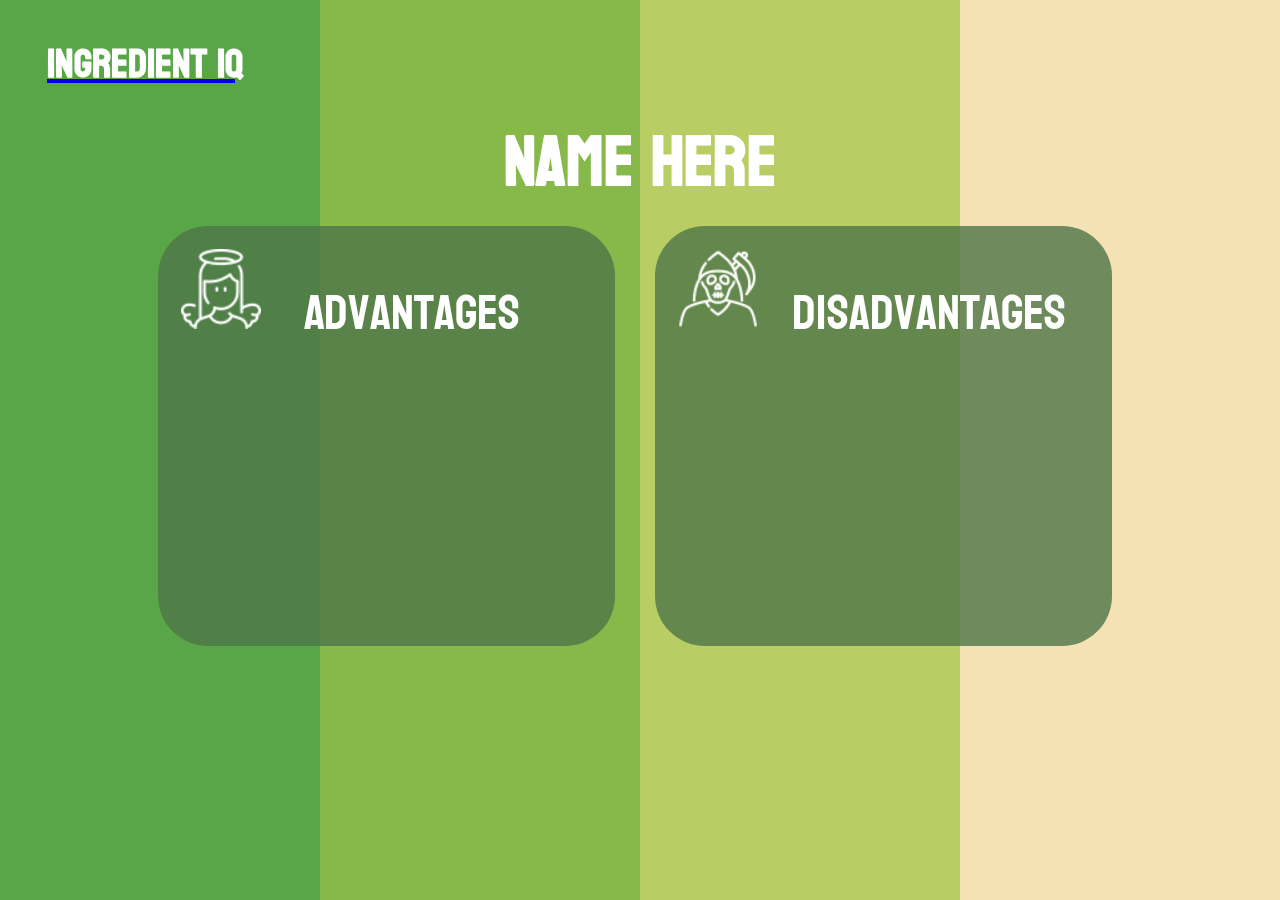
<file: detail.html>
<!DOCTYPE html>
<html>

<head>
  <title>Ingredient IQ</title>
  <link rel="icon" type="image/x-icon" href="images/logo.PNG">
  <link href='https://fonts.googleapis.com/css?family=Koulen' rel='stylesheet'>
  <link href="detail.css" rel="stylesheet" type="text/css">
  <link href="style.css" rel="stylesheet" type="text/css">
  <script src="https://code.jquery.com/jquery-3.6.4.min.js"></script>
  <script>
    $(document).ready(function () {
      // Function to extract query parameters from the URL
      function getParameterByName(name, url) {
        if (!url) url = window.location.href;
        name = name.replace(/[\[\]]/g, "\\$&");
        var regex = new RegExp("[?&]" + name + "(=([^&#]*)|&|#|$)"),
          results = regex.exec(url);
        if (!results) return null;
        if (!results[2]) return "";
        return decodeURIComponent(results[2].replace(/\+/g, " "));
      }

      var substituteParam = getParameterByName("substitute");
      var substitute = substituteParam ? JSON.parse(decodeURIComponent(substituteParam)) : null;

      if (substitute) {
        // Set the substitute name in the h1 element
        document.querySelector(".picked_name").innerText = substitute.name;

        // Set the advantages and disadvantages content
        document.querySelector(".proscons.adv .contents").innerText = substitute.pros.join(', ');
        document.querySelector(".proscons.disadv .contents").innerText = substitute.cons.join(', ');



        // You can customize the image source based on your data
        // For now, it assumes you have an "images/ange.png" and "images/devil.png" for advantages and disadvantages
        var advImage = document.querySelector(".proscons.adv .detailed");
        var disadvImage = document.querySelector(".proscons.disadv .detailed");

        advImage.src = "images/ange.png";
        disadvImage.src = "images/devil.png";
      } else {
        // Handle the case where the parameter is not provided
        console.error("Substitute parameter not found");
      }
    });
  </script>
</head>

<div class="col1"></div>
<div class="col2"></div>
<div class="col3"></div>
<div class="col4"></div>

<body class="detail_body">
  <a href="home.html" class="logoInDetail">
    <h2 class="name_ing2">Ingredient IQ</h2>
  </a>

  <h1 class="picked_name">NAME HERE</h1>

  <div class="container">
    <div class="proscons adv">
      <img class="detailed" src="images/ange.png">
      <p class="adv">Advantages</p>
      <p class="contents"></p>
    </div>
    <div class="proscons disadv">
      <img class="detailed" src="images/devil.png">
      <p class="adv">Disadvantages</p>
      <p class="contents"></p>
    </div>
  </div>

</body>

</html>
</file>
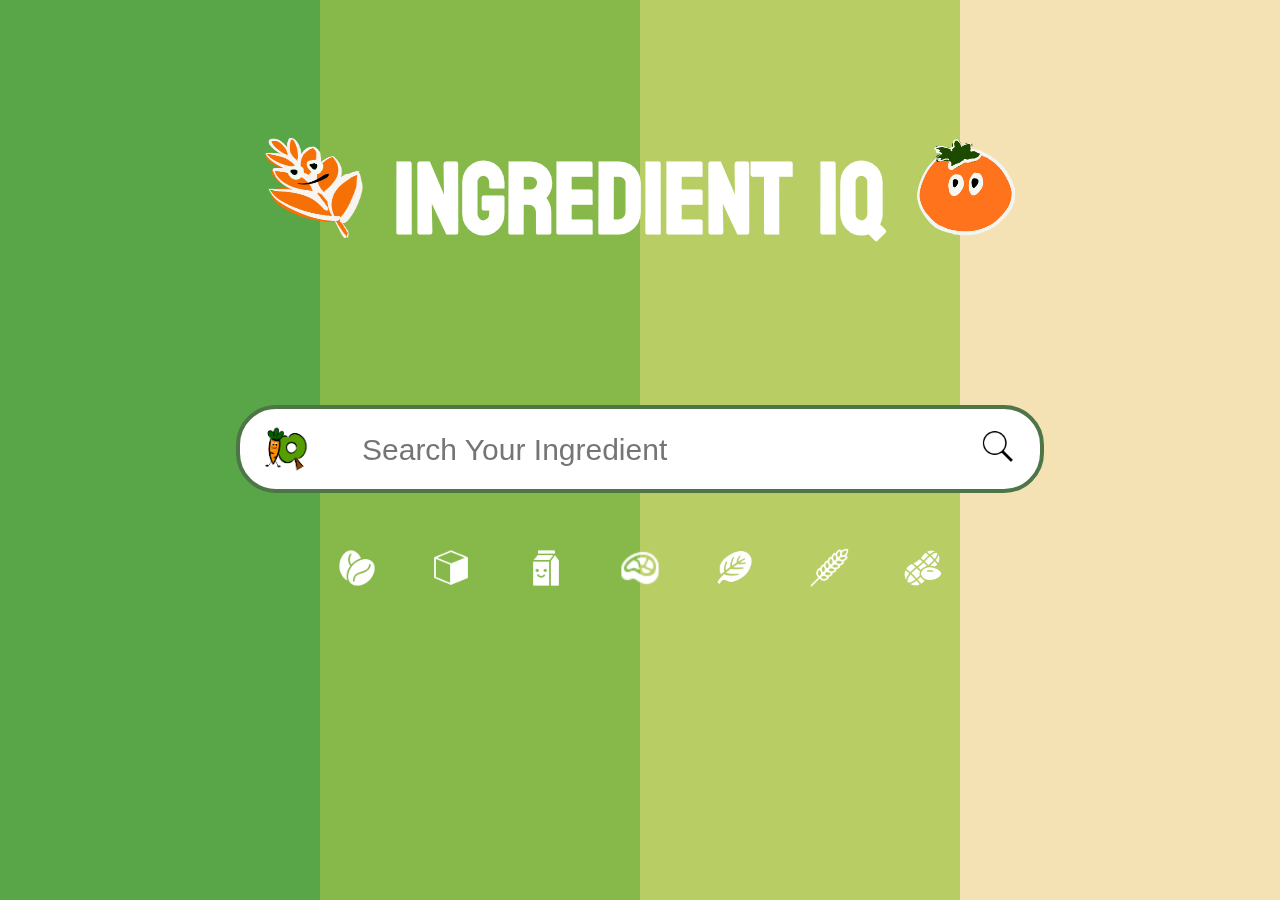
<file: home.html>
<!DOCTYPE html>
<html>

<head>
  <title>Ingredient IQ</title>
  <link rel="icon" type="image/x-icon" href="images/logo.PNG">
  <link href='https://fonts.googleapis.com/css?family=Koulen' rel='stylesheet'>
  <link href="style.css" rel="stylesheet" type="text/css">

</head>

<div class="col1"></div>
<div class="col2"></div>
<div class="col3"></div>
<div class="col4"></div>



<body>
  <div class="bg">

    <div class="home">


      <div class="title">
        <img class="name_icon" src="images/ssal.PNG">
        <h2 class="name">Ingredient IQ</h2>
        <img class="name_icon" src="images/gam.PNG">
      </div>


      <div class="container">
        <div class="searchbar">
          <img class="search_icon_leaf" src="images/logo.PNG" alt="Search Icon">

          <input id="ingredientInputHome" type="text" class="search_input" placeholder="Search Your Ingredient">
          <button class="search_icon"><img class="search_icon_img" src="images/search.png" alt="Search Icon"></button>
        </div>

        <div id="ingredientNameContainer" class="IndividualAlternativeinfo"></div>

      </div>

      <div class="symbols">
        <ul class="shortcuts">

          <li class="common_allergy">

            <a href="#">
              <img id="coffeeBeanIcon" width="40px" height="40px" class="foodlogo" src="images/coffee.png" />
            </a>

          </li>
          <li class="common_allergy">
            <a href="#">
              <img id="sugarIcon" width="40px" height="40px" class="foodlogo" src="images/sugar.png" />
            </a>
          </li>
          <li class="common_allergy">
            <a href="#">
              <img id="milkIcon" width="40px" height="40px" class="foodlogo" src="images/milk.png" />
            </a>
          </li>
          <li class="common_allergy">
            <a href="#">
              <img id="beefIcon" width="40px" height="40px" class="foodlogo" src="images/meat.png" />
            </a>
          </li>
          <li class="common_allergy">
            <a href="#">
              <img id="spinachIcon" width="40px" height="40px" class="foodlogo" src="images/spanich.png" />
            </a>
          </li>
          <li class="common_allergy">
            <a href="#">
              <img id="flourIcon" width="40px" height="40px" class="foodlogo" src="images/wheat.png" />
            </a>
          </li>
          <li class="common_allergy">
            <a href="#">
              <img id="peanutIcon" width="40px" height="40px" class="foodlogo" src="images/peanut.png" />
            </a>
          </li>
        </ul>
      </div>


    </div>

    <script defer src="script.js"></script>
</body>

</html>
</file>
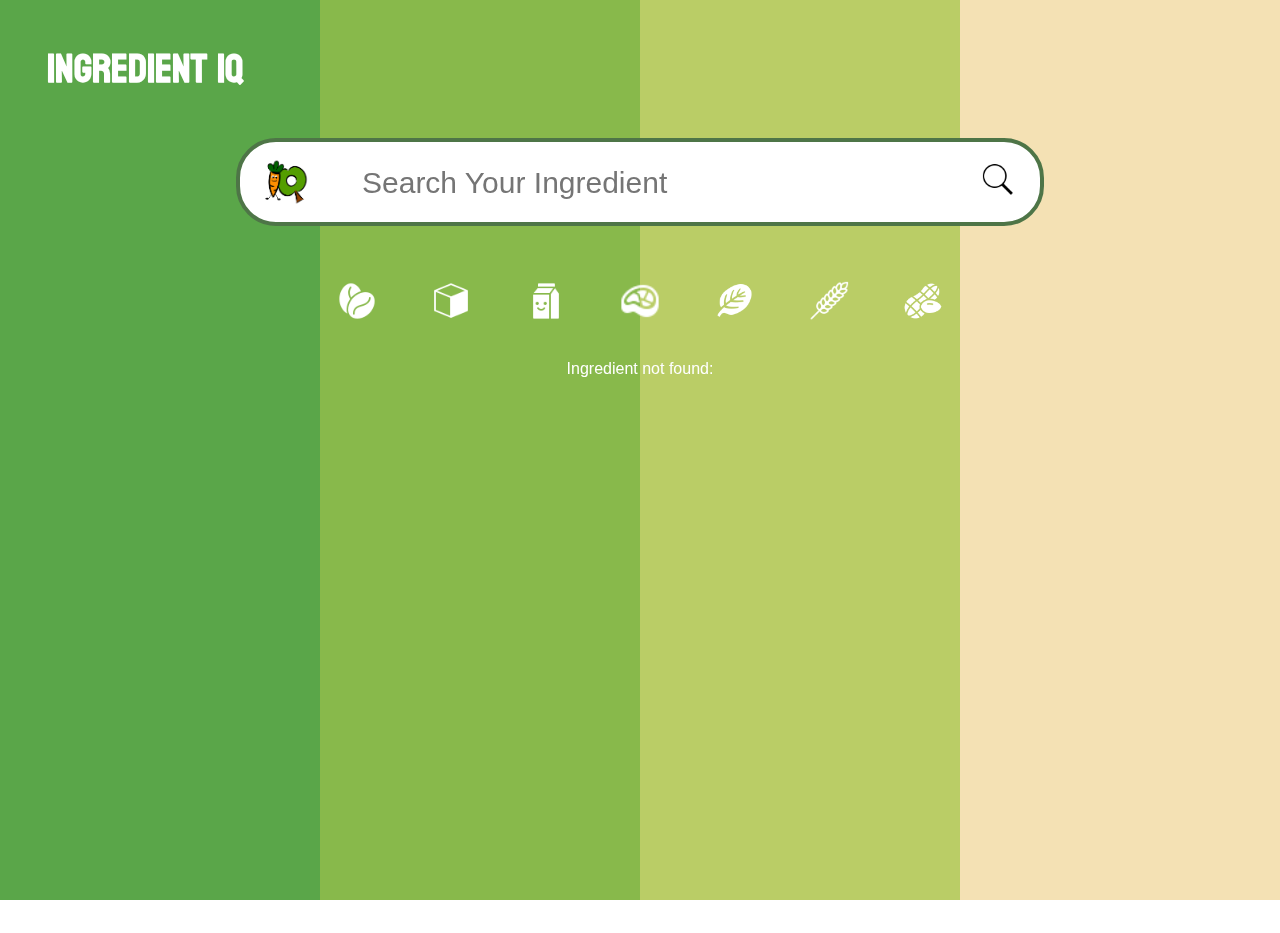
<file: ingredient.html>
<!DOCTYPE html>
<html>

<head>
  <title>Ingredient IQ</title>
  <link rel="icon" type="image/x-icon" href="images/logo.png">
  <link href='https://fonts.googleapis.com/css?family=Koulen' rel='stylesheet'>
  <link href="style.css" rel="stylesheet" type="text/css">
  <script defer src="script.js"></script>
</head>

<div class="col1"></div>
<div class="col2"></div>
<div class="col3"></div>
<div class="col4"></div>

<body>


  <div class="info">
    <a href="home.html" class="logoInIngredient">
      <h2 class="name_ing">Ingredient IQ</h2>
    </a>
    <div class="container">
      <div class="searchbar">
        <img class="search_icon_leaf" src="images/logo.PNG" alt="Search Icon">
        <input id="ingredientInput" type="text" class="search_input" placeholder="Search Your Ingredient">
        <button class="search_icon"><img class="search_icon_img" src="images/search.png" alt="Search Icon"></button>

      </div>

    </div>
    <div class="symbols">
      <ul class="shortcuts">

        <li class="common_allergy">

          <a href="#">
            <img id="coffeeBeanIcon" width="40px" height="40px" class="foodlogo" src="images/coffee.png" />
          </a>

        </li>
        <li class="common_allergy">
          <a href="#">
            <img id="sugarIcon" width="40px" height="40px" class="foodlogo" src="images/sugar.png" />
          </a>
        </li>
        <li class="common_allergy">
          <a href="#">
            <img id="milkIcon" width="40px" height="40px" class="foodlogo" src="images/milk.png" />
          </a>
        </li>
        <li class="common_allergy">
          <a href="#">
            <img id="beefIcon" width="40px" height="40px" class="foodlogo" src="images/meat.png" />
          </a>
        </li>
        <li class="common_allergy">
          <a href="#">
            <img id="spinachIcon" width="40px" height="40px" class="foodlogo" src="images/spanich.png" />
          </a>
        </li>
        <li class="common_allergy">
          <a href="#">
            <img id="flourIcon" width="40px" height="40px" class="foodlogo" src="images/wheat.png" />
          </a>
        </li>
        <li class="common_allergy">
          <a href="#">
            <img id="peanutIcon" width="40px" height="40px" class="foodlogo" src="images/peanut.png" />
          </a>
        </li>
      </ul>
    </div>
    <div id="ingredientNameContainer" class="IndividualAlternativeinfo"></div>



  </div>
</body>

</html>
</file>
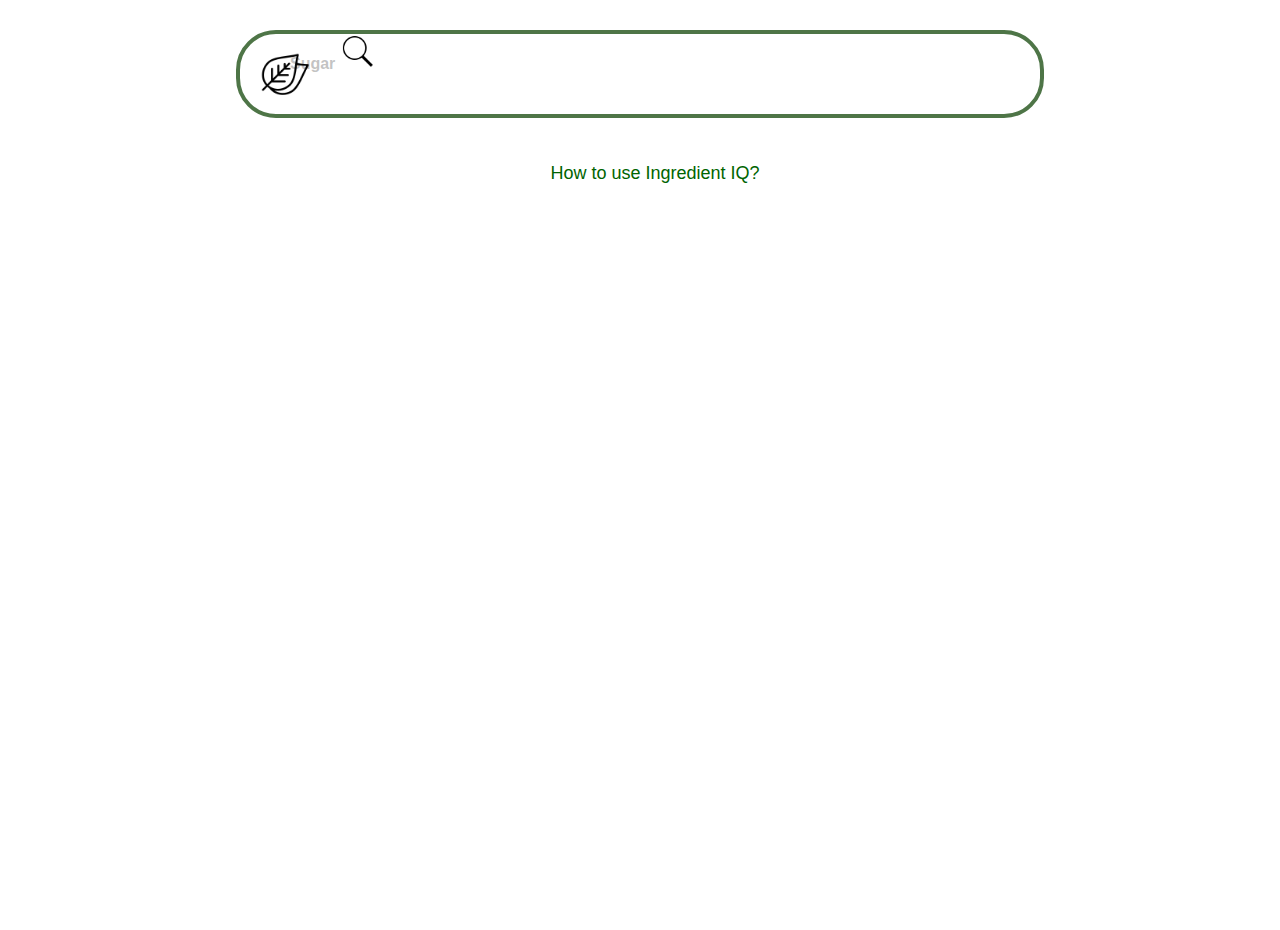
<file: ingredientInfo.html>
<!DOCTYPE html>
<html>

<head>
  <title>Ingredient IQ</title>
  <link rel="icon" type="image/x-icon" href="images/leaves.png">
  <link href='https://fonts.googleapis.com/css?family=Koulen' rel='stylesheet'>
  <link href="style.css" rel="stylesheet" type="text/css">
  <script defer src="script.js"></script>
</head>


<body>
  <div class="info">
    <div class="container">
      <a class="searchbar" href="#">
        <img class="search_icon_leaf" src="images/leaves.png" alt="Search Icon">
        <span class="searchtext">Sugar</span>
        <img class="search_icon_img" src="images/search.png" alt="Search Icon">
      </a>
      <p class="instruction">How to use Ingredient IQ?</p>
    </div>
  </div>
</body>

</html>
</file>
<file: detail.css>
/* detail page */

html { height: 100%; }

body{
    background-color: white;
    height: 100%; margin: 0; 
    background-repeat: no-repeat;
    background-attachment: fixed;
    
}


.name_ing2{
    padding-left: 47px;
    color: white;
    font-size: 40px;
    font-family: 'Koulen';
    margin: 0;
    padding-top: 28px;

}

body{
    background-color: white;
}

.picked_name{
    color: white;
    font-family: 'Koulen';
    font-size: 70px;
    display: flex;
    align-items: center;
    justify-content: center;
    margin: 0;
}


.container {
    display: flex;
    justify-content: center; /* 가로로 중앙 정렬 */
    align-items: center; /* 세로로 중앙 정렬 */
    
  }

.proscons{
    width: 800px;
    height: 420px;
    margin: 0;
    margin-inline: 40px;
    background-color: rgba(78, 117, 71, 0.8);
    float: left;
    border-radius: 50px;
}

.detailed, .adv {
    display: inline-block; 
  }

.detailed{
    width: 80px;
    height: 80px;
    margin: 0;
    margin-top: 5%;
    margin-left: 5%;
}

.adv{
    font-family: 'Koulen';
    font-size: 50px;
    color: white;
    margin: 0;
    align-items: center;
    margin-left: 30px;
}

.contents{
    font-family: 'Koulen';
    color: white;
    font-size: 30px;
    margin: 10px 30px;
}

@media only screen and (max-width: 1200px) {
    .detailed{
        width: 60px;
        height: 60px;
    }

    .adv{
        font-size: 40px;
        margin-left: 20px;
    }
    
    .contents{
        font-size: 24px;
        margin: 10px 25px;
    }
  }

  @media only screen and (max-width: 900px) {
    .detailed{
        width: 50px;
        height: 50px;
    }

    .adv{
        font-size: 36px;
        margin-left: 20px;
    }
    
    .contents{
        font-size: 22px;
        margin: 10px 25px;
    }
  }
</file>
<file: style.css>
*{
    font-family: Arial, Helvetica, sans-serif;
}

html { height: 100%; }

body{
    /* background: linear-gradient(#4E7547, #ffffff); */
    height: 100%; margin: 0; 
    background-repeat: no-repeat;
    background-attachment: fixed;
}

.col1 {
    top:0;
    width:25%;
    height: 100%;;
    position: fixed;
    background-color: #2B9348;
    opacity: 0.5;
    z-index:-1;
}

.col2 {
    top:0;
    width:50%;
    height: 100%;;
    position: fixed;
    background-color: #55A630;
    opacity: 0.5;
    z-index:-2;
}

.col3 {
    top:0;
    width:75%;
    height: 100%;;
    position: fixed;
    background-color: #80B918;
    opacity: 0.5;
    z-index:-3;
}

.col4 {
    top:0;
    width:100%;
    height: 100%;;
    position: fixed;
    background-color: #E9C46A;
    opacity: 0.5;
    z-index:-4;
}


.container{
    margin:auto;
    width:80%;
}

.name{
    text-align: center;
    padding-top: 28px;
    /* padding-left: 47px; */
    color: #ffffff;
    font-size: 100px;
    font-family: 'Koulen';
}

.title {
    display: flex;
    align-items: center;
    justify-content: center;
  }
  
  .name_icon {
    width: 100px;
    height: 100px;
    margin: 0 30px; 
  }
  

.searchbar {
    margin-top:100px;
    display: block;
    background: white;
    color: rgba(159, 159, 159, 0.63); 
    height: 80px;
    width: 800px;
    border-radius: 40px;
    border:#4E7547 4px solid;
    margin: 30px auto;
    text-decoration: none;
    font-weight: bold;
    line-height: 60px;
    cursor: default;
}

.search_input:focus{
    outline: none;
}

.search_input{
    background-color: transparent;
    position: relative;
    width:500px;
    top:10px;
    float: left;
    left: 70px;
    line-height: 60px;
    border: none;
    font-size: 30px;
}


.search_icon_leaf {
    float:left;
    position: relative;
    top:15px;
    left:20px;
    width: 50px;
    height: 50px;
}

.search_icon {
    float:right;
    position: relative;
    top:20px;
    right:25px;
    width: 35px;
    height: 35px;
    background-color: transparent;
    border: none;
    padding: 0;
    margin: 0;
    cursor: pointer;
}


.search_icon_img {
    width: 35px;
    height: 35px;
}

.IndividualAlternativeinfo {
    margin: auto;
    color: white;
    width: 70%;
    text-align: center;
    margin-top: 10px;
}

.item {
    margin: 40px 0;
    color: white;
    background-color: rgba(80, 115, 74, 0.85);
    border-radius: 30px;
    width:auto;
    height:220px;
}

.itemName{
    opacity: 1;
    position: relative;
    font-size: 28px;
    float: left;
    left: 50px;
    top:90px;
    font-weight: bold;
}

.itemCalories{
    padding:30px;
    border-radius: 20px;
    background: rgba(173, 193, 170, 0.8);
    position: relative;
    font-size: 24px;
    float: right;
    right: 50px;
    top:70px;
    font-weight: bold;
}

.instruction {
    text-align: center;
    font-size: 18px;
    position: relative;
    color: darkgreen;
    bottom: 0;
    left: 0;
    width: 100%;
    padding: 15px; 
}

.shortcuts{
    list-style-type: none;
    display: block;
    margin: 0 auto;
    padding: 0;
    text-align: center;
}

.common_allergy{
    display: inline-block;
}

.foodlogo{
    width: 40px;
    height: 40px;
    color: #80B918;
    margin: 25px;
}


/* Ingredient page */

.ingredient .searchbar{
    margin-top: 30px;
    
}

.name_ing{
    padding-left: 47px;
    color: #ffffff;
    font-size: 40px;
    font-family: 'Koulen';
}



.logoInIngredient {
    text-decoration: none;
}

@media only screen and (max-width: 1200px) {
    .itemName{
        top: 95px;
        font-size: 26px;

    }
    
    .itemCalories{
        top:75px;
        padding:22px;
        font-size: 20px;
    }
  }

  @media only screen and (max-width: 1100px) {
    .itemName{
        top: 100px;
        font-size: 24px;
        left: 45px;

    }
    
    .itemCalories{
        right:45px;
        top:78px;
        padding:20px;
        font-size: 18px;
    }
  }

  @media only screen and (max-width: 1000px) {
    .searchbar {
        width: 80%;
        height: 60px;
    }

    .search_input {
        width: 60%;
        top:0px;
        font-size: 24px;
    }

    .search_icon_leaf {
        top: 7px;
    }

    .search_icon {
        top: 12px;
    }


    .itemName{
        top: 102px;
        font-size: 22px;
        left: 45px;

    }
    
    .itemCalories{
        right:45px;
        top:80px;
        padding:20px;
        font-size: 16px;
    }
  }

  @media only screen and (max-width: 900px) {
    .IndividualAlternativeinfo {
        width: 70%;
    }
    
    .item {
        width:auto;
        height:220px;
        text-align: center;
    }

    .itemName{
        left:50%;
        top:35%;
        transform: translate(-50%,-65%);
    }
    
    .itemCalories{
        right: 50%;
        top:65%;
        transform: translate(50%,-35%);
    }
  }
</file>
